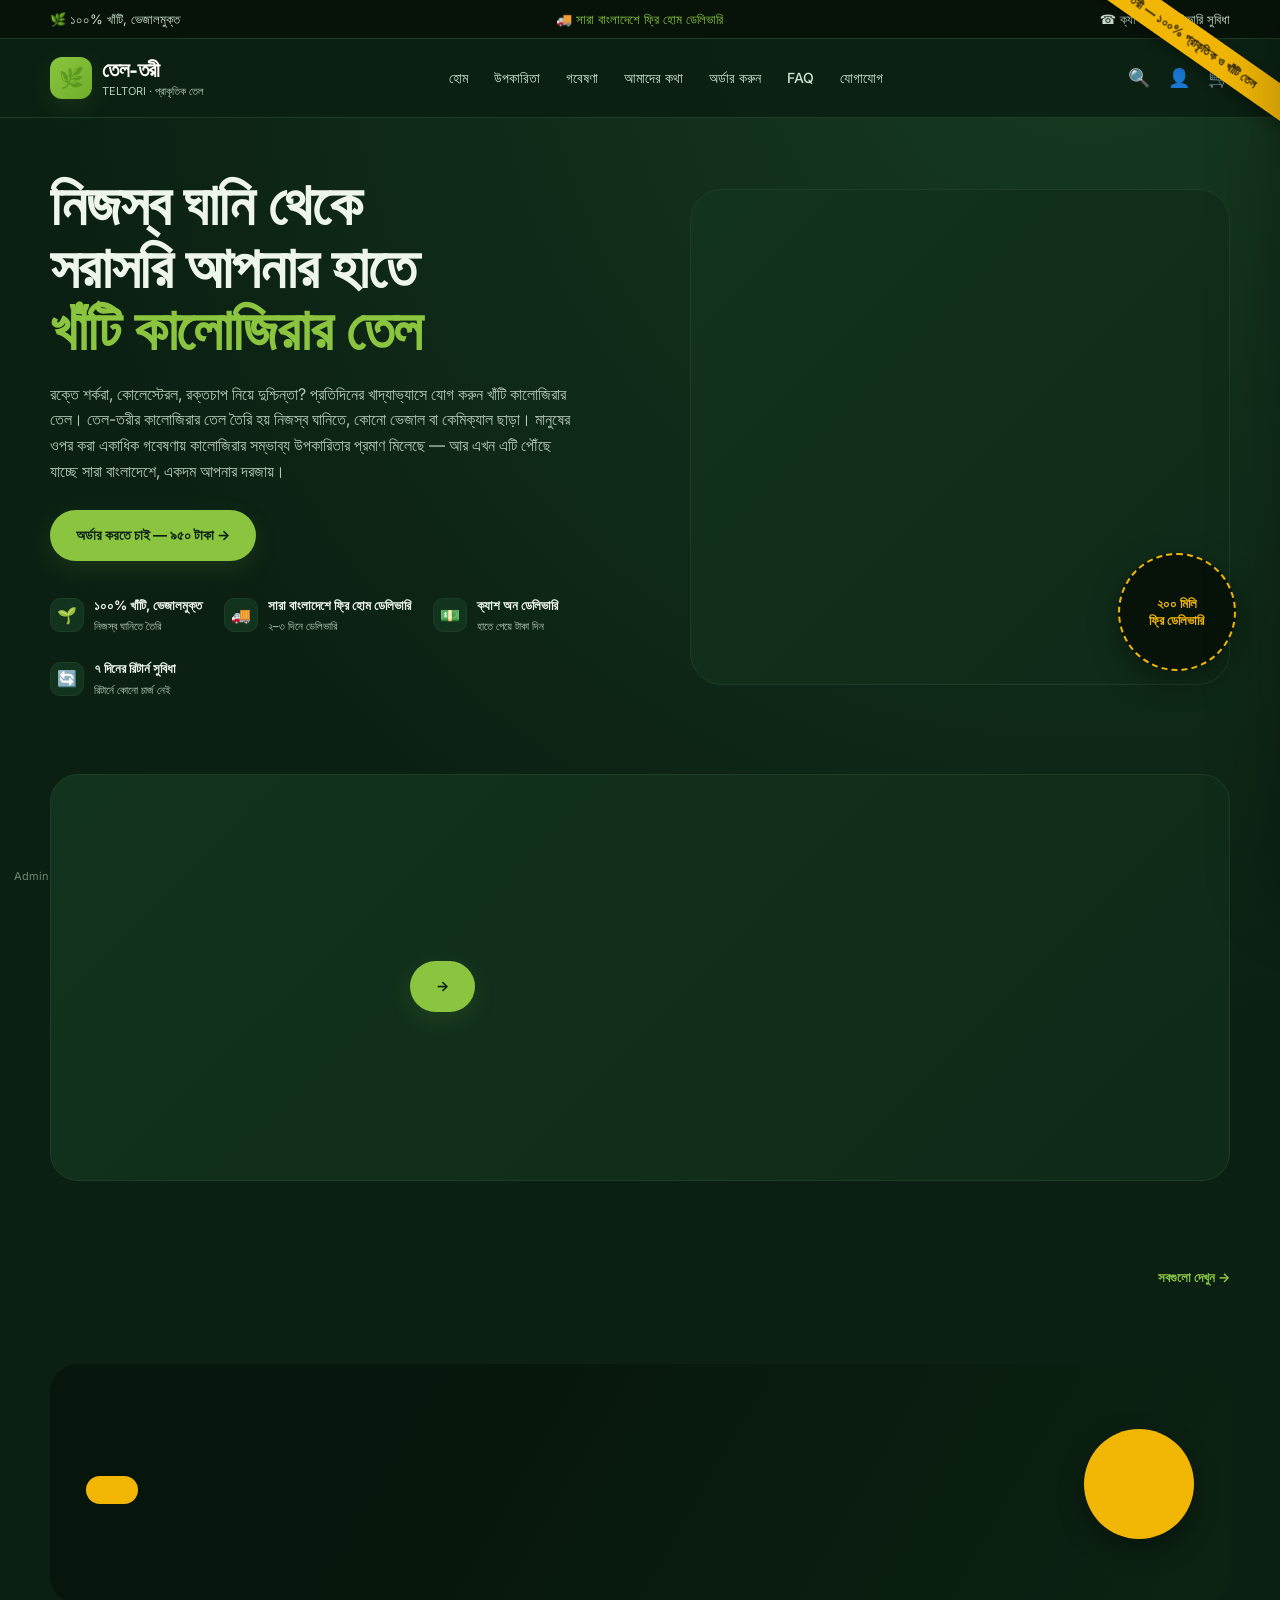
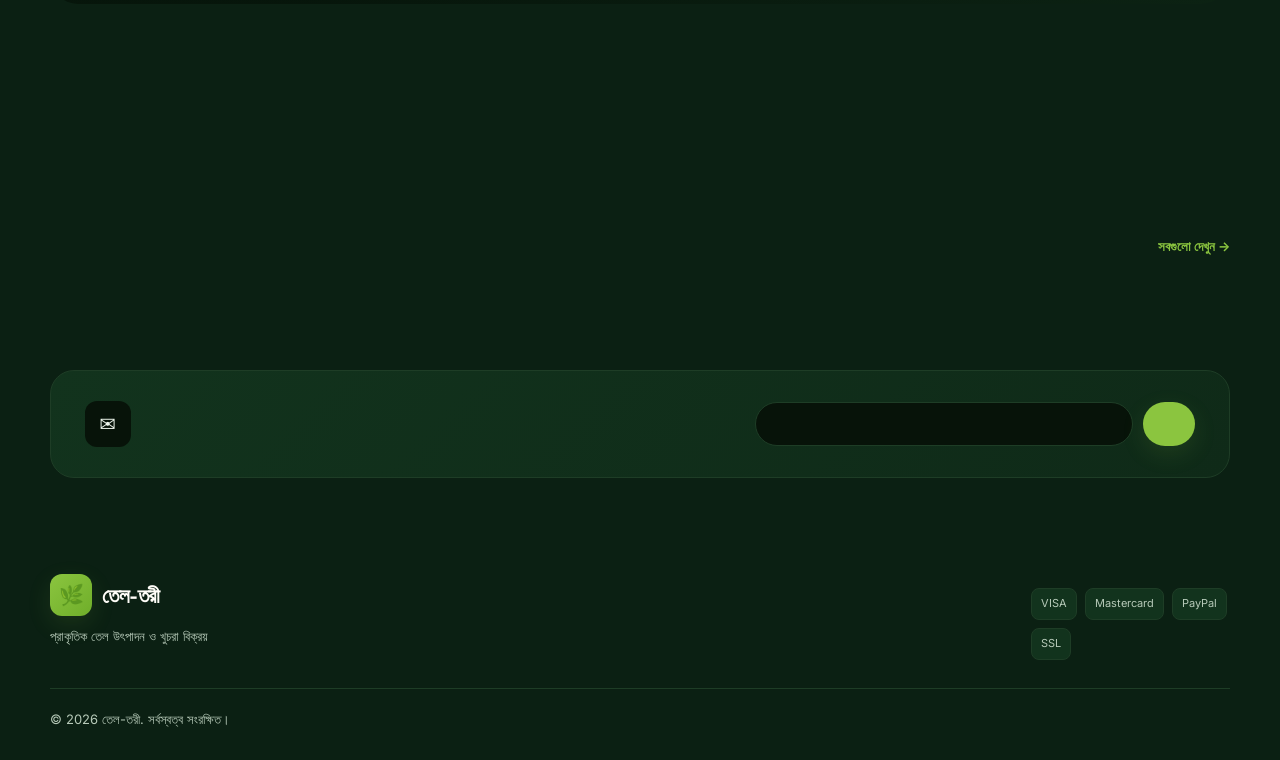
<file: index.html>
<!DOCTYPE html>
<html lang="bn">
<head>
<meta charset="UTF-8">
<meta name="viewport" content="width=device-width, initial-scale=1.0">

<title>Nexura Studio — Premium Organic Food</title>
<meta name="description" content="Nexura Studio-এর premium organic food experience.">

<link rel="preconnect" href="https://fonts.googleapis.com">
<link rel="preconnect" href="https://fonts.gstatic.com" crossorigin>
<link href="https://fonts.googleapis.com/css2?family=Inter:wght@400;500;600;700;800&family=Space+Grotesk:wght@500;600;700;800&display=swap" rel="stylesheet">

<link rel="stylesheet" href="styles.css">

<!-- Google Tag Manager -->
<script>
(function(w,d,s,l,i){
w[l]=w[l]||[];
w[l].push({'gtm.start':new Date().getTime(),event:'gtm.js'});
var f=d.getElementsByTagName(s)[0],
j=d.createElement(s),
dl=l!='dataLayer'?'&l='+l:'';
j.async=true;
j.src='https://www.googletagmanager.com/gtm.js?id='+i+dl;
f.parentNode.insertBefore(j,f);
})(window,document,'script','dataLayer','GTM-P5M5BRLG');
</script>
<!-- End Google Tag Manager -->
</head>

<body>
<!-- Google Tag Manager (noscript) -->
<noscript><iframe src="https://www.googletagmanager.com/ns.html?id=GTM-P5M5BRLG"
height="0" width="0" style="display:none;visibility:hidden"></iframe></noscript>
<!-- End Google Tag Manager (noscript) -->

<noscript>
<div class="noscript">
এই ইন্টারেক্টিভ ওয়েবসাইটটি দেখতে JavaScript প্রয়োজন।
</div>
</noscript>

<!-- Main application -->
<div id="app"></div>

<!-- =====================================================
     PREMIUM CART DRAWER
===================================================== -->
<div class="cart-overlay" id="cartOverlay"></div>

<aside class="cart-drawer" id="cartDrawer" aria-hidden="true">

  <div class="cart-header">
    <div>
      <span class="cart-eyebrow">YOUR BAG</span>
      <h2>আপনার কার্ট</h2>
    </div>

    <button class="cart-close" id="cartClose" aria-label="কার্ট বন্ধ করুন">
      ×
    </button>
  </div>

  <div class="cart-items" id="cartItems">
    <!-- JavaScript inserts cart items -->
  </div>

  <div class="cart-empty" id="cartEmpty">
    <div class="empty-icon">🛒</div>
    <h3>আপনার কার্ট খালি</h3>
    <p>পছন্দের পণ্য কার্টে যোগ করুন।</p>
  </div>

  <div class="cart-footer">

    <div class="cart-summary-row">
      <span>Subtotal</span>
      <strong id="cartSubtotal">৳0</strong>
    </div>

    <div class="cart-summary-row delivery-row">
      <span>Delivery</span>
      <strong id="cartDelivery">৳0</strong>
    </div>

    <div class="cart-total">
      <span>Total</span>
      <strong id="cartTotal">৳0</strong>
    </div>

    <button class="btn primary checkout-btn" id="checkoutBtn">
      Checkout →
    </button>

  </div>

</aside>


<!-- =====================================================
     ORDER MODAL
===================================================== -->
<div class="order-modal" id="orderModal">

  <div class="order-modal-card">

    <button class="modal-close" id="modalClose">×</button>

    <div class="modal-heading">
      <span>SECURE CHECKOUT</span>
      <h2>অর্ডার সম্পন্ন করুন</h2>
      <p>তথ্যগুলো পূরণ করুন। এরপর WhatsApp-এ অর্ডার পাঠানো হবে।</p>
    </div>

    <form id="orderForm" novalidate>

      <div class="form-field">
        <label for="custName">আপনার নাম *</label>

        <input
          type="text"
          id="custName"
          placeholder="পুরো নাম লিখুন"
          autocomplete="name"
        >

        <small class="field-error"></small>
      </div>

      <div class="form-field">
        <label for="custPhone">মোবাইল নম্বর *</label>

        <input
          type="tel"
          id="custPhone"
          placeholder="01XXXXXXXXX"
          inputmode="numeric"
          autocomplete="tel"
        >

        <small class="field-error"></small>
      </div>

      <div class="form-field">
        <label for="custAddress">সম্পূর্ণ ঠিকানা *</label>

        <textarea
          id="custAddress"
          rows="3"
          placeholder="জেলা, থানা ও বিস্তারিত ঠিকানা"
          autocomplete="street-address"
        ></textarea>

        <small class="field-error"></small>
      </div>

      <div class="form-field">
        <label for="paymentMethod">পেমেন্ট মেথড *</label>

        <select id="paymentMethod">
          <option value="ক্যাশ অন ডেলিভারি">
            ক্যাশ অন ডেলিভারি
          </option>

          <option value="বিকাশ">
            বিকাশ
          </option>

          <option value="নগদ">
            নগদ
          </option>
        </select>

        <small class="field-error"></small>
      </div>

      <div class="checkout-preview">

        <div>
          <span>Items</span>
          <strong id="checkoutItems">0</strong>
        </div>

        <div>
          <span>Delivery</span>
          <strong id="checkoutDelivery">৳0</strong>
        </div>

        <div class="preview-total">
          <span>Total</span>
          <strong id="checkoutTotal">৳0</strong>
        </div>

      </div>

      <button type="submit" class="btn primary submit-order">
        WhatsApp-এ অর্ডার পাঠান →
      </button>

    </form>

  </div>

</div>


<!-- =====================================================
     PREMIUM TOAST
===================================================== -->
<div class="premium-toast" id="premiumToast">

  <div class="toast-check">
    ✓
  </div>

  <div>
    <strong>অর্ডার প্রস্তুত!</strong>
    <span>WhatsApp-এ পাঠানো হচ্ছে...</span>
  </div>

</div>


<!-- =====================================================
     MOBILE STICKY CTA
===================================================== -->
<div class="mobile-order-bar">

  <div>
    <small>আপনার কার্ট</small>
    <strong id="mobileCartTotal">৳0</strong>
  </div>

  <button class="btn primary" id="mobileOrderBtn">
    Order Now →
  </button>

</div>


<script src="app.js"></script>

</body>
</html>
</file>
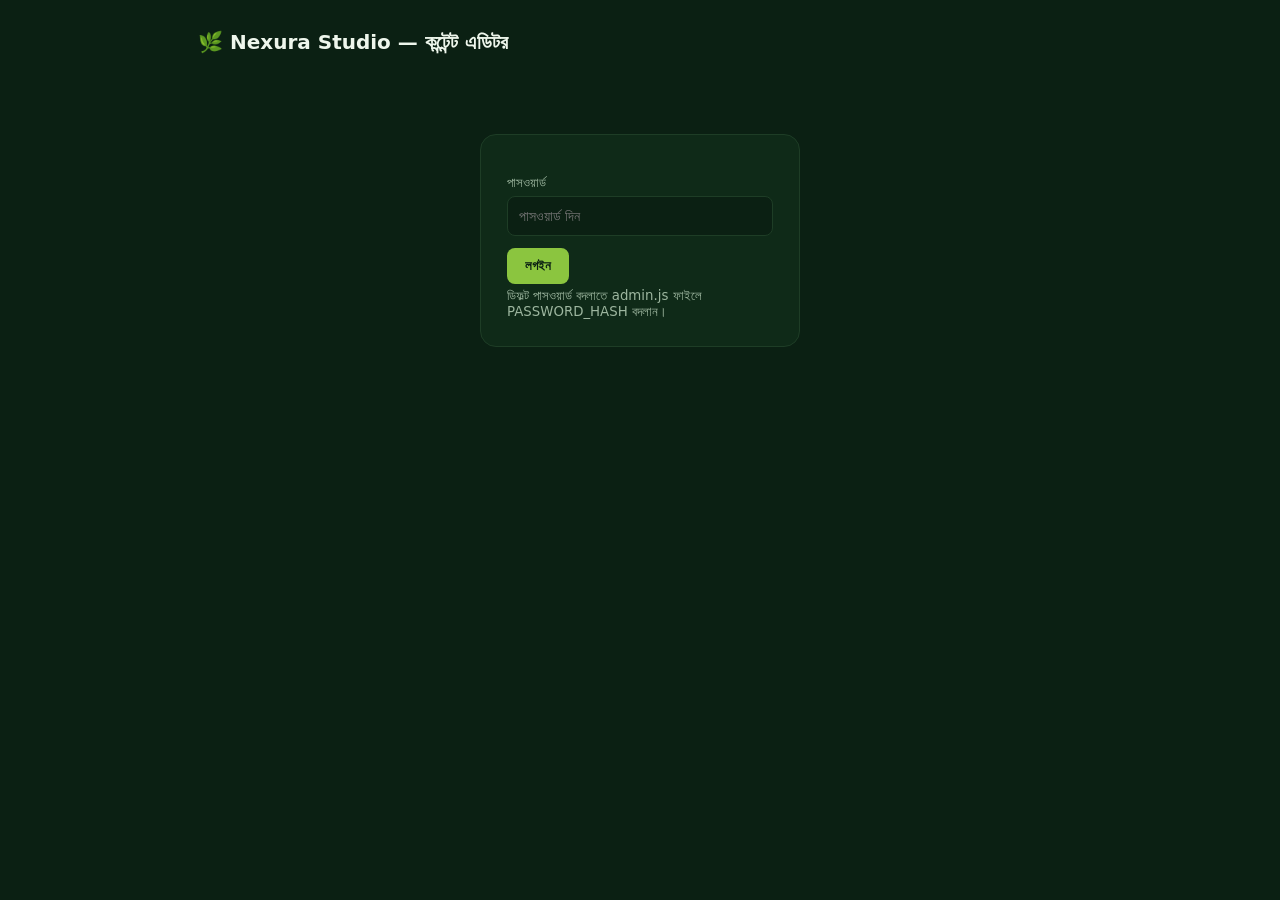
<file: admin.html>
<!DOCTYPE html>
<html lang="bn">
<head>
<meta charset="UTF-8">
<meta name="viewport" content="width=device-width, initial-scale=1.0">
<title>Nexura Studio — Admin</title>

<!-- Google Tag Manager -->
<script>(function(w,d,s,l,i){w[l]=w[l]||[];w[l].push({'gtm.start':
new Date().getTime(),event:'gtm.js'});var f=d.getElementsByTagName(s)[0],
j=d.createElement(s),dl=l!='dataLayer'?'&l='+l:'';j.async=true;j.src=
'https://www.googletagmanager.com/gtm.js?id='+i+dl;f.parentNode.insertBefore(j,f);
})(window,document,'script','dataLayer','GTM-P5M5BRLG');</script>
<!-- End Google Tag Manager -->

<style>
:root{--bg:#0b2013;--panel:#0f2a18;--panel2:#12331d;--line:#1e3d26;--text:#eef6ec;--muted:#9db69f;--lime:#8bc53f}
*{box-sizing:border-box}
body{margin:0;background:var(--bg);color:var(--text);font-family:Inter,system-ui,sans-serif}
.wrap{max-width:920px;margin:0 auto;padding:30px 18px 80px}
h1{font-size:20px;margin:0 0 20px}
.hidden{display:none !important}
#login{max-width:320px;margin:80px auto;background:var(--panel);border:1px solid var(--line);padding:26px;border-radius:16px}
#login input{width:100%;padding:11px;border-radius:8px;border:1px solid var(--line);background:var(--bg);color:var(--text);margin-bottom:12px}
#login button, .btn{background:var(--lime);color:#0b2013;border:0;padding:10px 18px;border-radius:8px;font-weight:700;cursor:pointer}
.btn.secondary{background:var(--panel2);color:var(--text);border:1px solid var(--line)}
.btn.danger{background:#c0503f;color:#fff}
nav{display:flex;flex-wrap:wrap;gap:8px;margin-bottom:22px}
nav button{background:var(--panel2);border:1px solid var(--line);color:var(--muted);padding:9px 14px;border-radius:999px;font-size:13px;cursor:pointer}
nav button.active{background:var(--lime);color:#0b2013;border-color:var(--lime)}
.tab{background:var(--panel);border:1px solid var(--line);border-radius:16px;padding:22px;margin-bottom:16px}
.tab h3{margin-top:0;font-size:15px;color:var(--lime)}
label{display:block;font-size:12.5px;color:var(--muted);margin:14px 0 5px}
input[type=text],input[type=email],input[type=url],textarea{
  width:100%;padding:10px;border-radius:8px;border:1px solid var(--line);background:var(--bg);color:var(--text);font-family:inherit;font-size:13.5px
}
textarea{resize:vertical;min-height:70px}
.row{display:grid;grid-template-columns:1fr 1fr;gap:14px}
.row3{display:grid;grid-template-columns:1fr 1fr 1fr;gap:14px}
.repeat-item{border:1px dashed var(--line);border-radius:10px;padding:14px;margin-bottom:12px;position:relative}
.repeat-item .rm{position:absolute;top:8px;right:8px;background:#c0503f;color:#fff;border:0;width:22px;height:22px;border-radius:6px;cursor:pointer;font-size:12px}
.actions-bar{position:sticky;bottom:0;background:var(--bg);padding:14px 0;border-top:1px solid var(--line);display:flex;gap:10px;flex-wrap:wrap;margin-top:10px}
small.hint{color:var(--muted);display:block;margin-top:4px}
#publishStatus{margin-top:10px;font-size:13px;color:var(--lime)}
</style>
</head>
<body>
<!-- Google Tag Manager (noscript) -->
<noscript><iframe src="https://www.googletagmanager.com/ns.html?id=GTM-P5M5BRLG"
height="0" width="0" style="display:none;visibility:hidden"></iframe></noscript>
<!-- End Google Tag Manager (noscript) -->

<div class="wrap">
  <h1>🌿 Nexura Studio — কন্টেন্ট এডিটর</h1>

  <div id="login">
    <label>পাসওয়ার্ড</label>
    <input type="text" id="password" placeholder="পাসওয়ার্ড দিন">
    <button id="loginBtn" class="btn">লগইন</button>
    <small class="hint">ডিফল্ট পাসওয়ার্ড বদলাতে admin.js ফাইলে PASSWORD_HASH বদলান।</small>
  </div>

  <div id="panel" class="hidden">
    <nav>
      <button data-tab="brandTab" class="active">ব্র্যান্ড ও টপবার</button>
      <button data-tab="heroTab">হিরো সেকশন</button>
      <button data-tab="farmTab">ফার্ম ব্যানার</button>
      <button data-tab="catTab">ক্যাটাগরি</button>
      <button data-tab="offerTab">অফার</button>
      <button data-tab="whyTab">Why Choose Us</button>
      <button data-tab="picksTab">টপ পিকস</button>
      <button data-tab="newsletterTab">নিউজলেটার</button>
      <button data-tab="footerTab">ফুটার</button>
      <button data-tab="contactTab">যোগাযোগ</button>
      <button data-tab="trackingTab">ট্র্যাকিং</button>
      <button data-tab="githubTab">GitHub পাবলিশ</button>
    </nav>

    <div id="brandTab" class="tab">
      <h3>ব্র্যান্ড</h3>
      <label>ব্র্যান্ডের নাম</label><input type="text" id="brand">
      <label>ট্যাগলাইন (লোগোর নিচে)</label><input type="text" id="brandTag">
      <label>ডেমো রিবন টেক্সট (কোণায় দেখা যাবে)</label><input type="text" id="demoRibbon">
      <label>টপবার — একটি লাইনে একটি বার্তা</label><textarea id="topbar"></textarea>
      <label>নেভিগেশন মেনু — একটি লাইনে একটি আইটেম</label><textarea id="nav"></textarea>
    </div>

    <div id="heroTab" class="tab hidden">
      <h3>হিরো সেকশন</h3>
      <div class="row3">
        <div><label>হেডলাইন লাইন ১</label><input type="text" id="hTitle1"></div>
        <div><label>হেডলাইন লাইন ২</label><input type="text" id="hTitle2"></div>
        <div><label>হেডলাইন লাইন ৩ (রঙিন)</label><input type="text" id="hTitle3"></div>
      </div>
      <label>সাব-টেক্সট</label><textarea id="hText"></textarea>
      <div class="row">
        <div><label>প্রাইমারি বাটনের লেখা</label><input type="text" id="hCta"></div>
        <div><label>হিরো ছবির লিংক</label><input type="text" id="hImage"></div>
      </div>
      <div class="row">
        <div><label>গোল ব্যাজ — লাইন ১</label><input type="text" id="hBadge1"></div>
        <div><label>গোল ব্যাজ — লাইন ২</label><input type="text" id="hBadge2"></div>
      </div>
      <label>ট্রাস্ট ব্যাজ (আইকন, টাইটেল, সাব-টেক্সট)</label>
      <div id="trustBadges"></div>
      <button class="btn secondary" id="addTrust">+ ব্যাজ যোগ করুন</button>
    </div>

    <div id="farmTab" class="tab hidden">
      <h3>ফার্ম ব্যানার (ছবি + স্ট্যাট সেকশন)</h3>
      <label>ছোট আইব্রো টেক্সট</label><input type="text" id="fbEyebrow">
      <div class="row">
        <div><label>হেডিং (স্বাভাবিক অংশ)</label><input type="text" id="fbTitleN"></div>
        <div><label>হেডিং (রঙিন অংশ)</label><input type="text" id="fbTitleA"></div>
      </div>
      <label>বর্ণনা</label><textarea id="fbText"></textarea>
      <div class="row">
        <div><label>বাটনের লেখা</label><input type="text" id="fbCta"></div>
        <div><label>ছবির লিংক</label><input type="text" id="fbImage"></div>
      </div>
      <label>স্ট্যাটস (সংখ্যা + লেবেল)</label>
      <div id="fbStats"></div>
      <button class="btn secondary" id="addStat">+ স্ট্যাট যোগ করুন</button>
    </div>

    <div id="catTab" class="tab hidden">
      <h3>ক্যাটাগরি গ্রিড</h3>
      <label>সেকশন হেডিং</label><input type="text" id="catHeading">
      <label>ক্যাটাগরি কার্ড (নাম, আইটেম সংখ্যা, ছবি)</label>
      <div id="categories"></div>
      <button class="btn secondary" id="addCat">+ ক্যাটাগরি যোগ করুন</button>
    </div>

    <div id="offerTab" class="tab hidden">
      <h3>অফার ব্যানার</h3>
      <div class="row">
        <div><label>আইব্রো টেক্সট</label><input type="text" id="ofEyebrow"></div>
        <div><label>বড় হেডিং</label><input type="text" id="ofTitle"></div>
      </div>
      <div class="row">
        <div><label>সাব-টাইটেল</label><input type="text" id="ofSubtitle"></div>
        <div><label>বাটনের লেখা</label><input type="text" id="ofCta"></div>
      </div>
      <div class="row">
        <div><label>গোল ব্যাজ লাইন ১</label><input type="text" id="ofBadge1"></div>
        <div><label>গোল ব্যাজ লাইন ২</label><input type="text" id="ofBadge2"></div>
      </div>
      <label>ব্যাকগ্রাউন্ড ছবির লিংক</label><input type="text" id="ofImage">
    </div>

    <div id="whyTab" class="tab hidden">
      <h3>Why Choose Us</h3>
      <label>সেকশন হেডিং</label><input type="text" id="whyHeading">
      <label>আইটেম (আইকন, টাইটেল, সাব-টেক্সট)</label>
      <div id="whyItems"></div>
      <button class="btn secondary" id="addWhy">+ আইটেম যোগ করুন</button>
    </div>

    <div id="picksTab" class="tab hidden">
      <h3>টপ পিকস / প্রোডাক্ট</h3>
      <label>সেকশন হেডিং</label><input type="text" id="picksHeading">
      <label>ছোট নোট (ঐচ্ছিক)</label><input type="text" id="picksNote">
      <label>"কার্টে যোগ করুন" বাটনের লেখা</label><input type="text" id="addToCartText">
      <label>প্রোডাক্ট (নাম, দাম, একক, ছবি)</label>
      <div id="picks"></div>
      <button class="btn secondary" id="addPick">+ প্রোডাক্ট যোগ করুন</button>
    </div>

    <div id="newsletterTab" class="tab hidden">
      <h3>নিউজলেটার</h3>
      <label>টাইটেল</label><input type="text" id="nlTitle">
      <label>টেক্সট</label><input type="text" id="nlText">
      <div class="row">
        <div><label>ইনপুট প্লেসহোল্ডার</label><input type="text" id="nlPlaceholder"></div>
        <div><label>বাটনের লেখা</label><input type="text" id="nlButton"></div>
      </div>
    </div>

    <div id="footerTab" class="tab hidden">
      <h3>ফুটার</h3>
      <label>ব্র্যান্ড বর্ণনা</label><textarea id="ftAbout"></textarea>
      <div class="row">
        <div><label>কুইক লিংক হেডিং</label><input type="text" id="ftQuickHeading"><label>আইটেম (এক লাইনে একটি)</label><textarea id="ftQuickLinks"></textarea></div>
        <div><label>কাস্টমার সার্ভিস হেডিং</label><input type="text" id="ftServiceHeading"><label>আইটেম (এক লাইনে একটি)</label><textarea id="ftCustomerService"></textarea></div>
      </div>
      <div class="row">
        <div><label>তথ্য হেডিং</label><input type="text" id="ftInfoHeading"><label>আইটেম (এক লাইনে একটি)</label><textarea id="ftInformation"></textarea></div>
        <div><label>পেমেন্ট হেডিং</label><input type="text" id="ftPaymentHeading"></div>
      </div>
      <label>নিচের নোট (ডেমো ব্যাখ্যা)</label><textarea id="ftBottomNote"></textarea>
    </div>

    <div id="contactTab" class="tab hidden">
      <h3>যোগাযোগের তথ্য</h3>
      <div class="row">
        <div><label>WhatsApp নম্বর (দেশের কোডসহ, শুধু সংখ্যা)</label><input type="text" id="whatsapp"></div>
        <div><label>ফোন নম্বর</label><input type="text" id="phone"></div>
      </div>
      <div class="row">
        <div><label>Messenger লিংক</label><input type="text" id="messenger"></div>
        <div><label>Google Meet লিংক</label><input type="text" id="meeting"></div>
      </div>
      <label>ইমেইল</label><input type="email" id="email">
    </div>

    <div id="trackingTab" class="tab hidden">
      <h3>ট্র্যাকিং সেটআপ</h3>
      <small class="hint">index.html এবং admin.html-এ GTM কোড (GTM-P5M5BRLG) সরাসরি বসানো আছে — এটি এখানে খালি রাখলেও কাজ করবে। এখানে আইডি দিলে অতিরিক্তভাবে content.json থেকেও লোড হবে।</small>
      <div class="row">
        <div><label>GTM ID</label><input type="text" id="gtmId" placeholder="GTM-XXXXXXX"></div>
        <div><label>GA4 Measurement ID</label><input type="text" id="ga4Id" placeholder="G-XXXXXXX"></div>
      </div>
      <div class="row">
        <div><label>Meta Pixel ID</label><input type="text" id="metaId"></div>
        <div><label>Microsoft Clarity Project ID</label><input type="text" id="clarityId"></div>
      </div>
    </div>

    <div id="githubTab" class="tab hidden">
      <h3>GitHub-এ সরাসরি পাবলিশ করুন (ঐচ্ছিক)</h3>
      <small class="hint">প্রতিবার ব্যবহারের জন্য একটি fine-grained GitHub টোকেন লাগবে। টোকেন কোথাও সংরক্ষণ করা হয় না।</small>
      <div class="row">
        <div><label>Owner (ইউজারনেম)</label><input type="text" id="ghOwner" value="iqbalra2"></div>
        <div><label>Repository</label><input type="text" id="ghRepo" value="nexura-studio"></div>
      </div>
      <div class="row">
        <div><label>Branch</label><input type="text" id="ghBranch" value="main"></div>
        <div><label>ফাইল পাথ</label><input type="text" id="ghPath" value="content.json"></div>
      </div>
      <label>GitHub Token</label><input type="text" id="ghToken" placeholder="ghp_xxx বা fine-grained token">
      <button class="btn" id="publishNow" style="margin-top:14px">এখনই পাবলিশ করুন</button>
      <div id="publishStatus"></div>
    </div>

    <div class="actions-bar">
      <button class="btn" id="download">content.json ডাউনলোড করুন</button>
      <button class="btn secondary" id="saveLocal">শুধু এই ব্রাউজারে সেভ করুন</button>
      <a class="btn secondary" href="index.html" target="_blank" style="text-decoration:none;display:inline-flex;align-items:center">ওয়েবসাইট দেখুন ↗</a>
    </div>
  </div>
</div>

<script src="admin.js"></script>
</body>
</html>
</file>
<file: styles.css>
/* =========================================================
   NEXURA STUDIO — PREMIUM DESIGN SYSTEM
   Pure CSS / No Framework
========================================================= */

:root{

  --bg:#0b2013;
  --bg-deep:#071309;

  --panel:#0f2a18;
  --panel-2:#12331d;

  --cream:#f7f3e8;
  --cream-2:#fffdf8;

  --text:#eef6ec;
  --muted:#b6c9b8;

  --line:#1e3d26;

  --lime:#8bc53f;
  --lime-2:#6fae2a;

  --gold:#f2b705;

  --danger:#ff6b6b;

  --dark-text:#1c2b1d;

  --max:1180px;

  --radius:18px;

  /* Global premium easing */
  --ease:cubic-bezier(0.25,1,0.5,1);

  --shadow:
    0 20px 60px rgba(0,0,0,.28);

  --green-glow:
    0 20px 55px rgba(139,197,63,.18);
}


/* =========================================================
   RESET
========================================================= */

*{
  box-sizing:border-box;
}

html{
  scroll-behavior:smooth;
}

body{

  margin:0;

  background:
    radial-gradient(
      circle at 85% 0%,
      #163a20 0%,
      transparent 40%
    ),
    var(--bg);

  color:var(--text);

  font-family:
    'Inter',
    system-ui,
    sans-serif;

  line-height:1.6;

  overflow-x:hidden;
}

body.cart-open,
body.modal-open{
  overflow:hidden;
}

a{
  text-decoration:none;
  color:inherit;
}

ul{
  list-style:none;
  margin:0;
  padding:0;
}

button,
input,
textarea,
select{
  font-family:inherit;
}

button{
  -webkit-tap-highlight-color:transparent;
}

img{
  max-width:100%;
  display:block;
}


/* =========================================================
   GLOBAL PREMIUM TRANSITIONS
========================================================= */

a,
button,
input,
textarea,
select,
.pick-card,
.cat-card,
.why-card,
.nav,
.btn,
.icon{
  transition:
    transform .45s var(--ease),
    opacity .45s var(--ease),
    background-color .45s var(--ease),
    border-color .45s var(--ease),
    box-shadow .45s var(--ease),
    color .45s var(--ease),
    filter .45s var(--ease);
}


/* =========================================================
   CONTAINER
========================================================= */

.container{
  width:min(
    calc(100% - 32px),
    var(--max)
  );

  margin:auto;
}


/* =========================================================
   DEMO RIBBON
========================================================= */

.demo-ribbon{

  position:fixed;

  top:14px;
  right:-46px;

  z-index:200;

  background:var(--gold);

  color:#2b2205;

  font-weight:800;

  font-size:12px;

  padding:6px 52px;

  transform:rotate(35deg);

  box-shadow:
    0 6px 18px rgba(0,0,0,.35);

  letter-spacing:.02em;

  pointer-events:none;
}


/* =========================================================
   TOP BAR
========================================================= */

.topbar{

  background:var(--bg-deep);

  border-bottom:
    1px solid var(--line);

  font-size:13px;

  color:#cfe3d1;
}

.topbar .container{

  display:flex;

  justify-content:space-between;

  align-items:center;

  height:38px;

  gap:12px;

  overflow:hidden;
}

.topbar span{
  white-space:nowrap;
}

.topbar span:nth-child(2){
  color:var(--lime);
}


/* =========================================================
   PREMIUM HEADER
========================================================= */

.nav{

  position:sticky;

  top:0;

  z-index:100;

  background:
    rgba(11,32,19,.92);

  border-bottom:
    1px solid var(--line);

  backdrop-filter:blur(0);

  -webkit-backdrop-filter:blur(0);
}

.nav.scrolled{

  background:
    rgba(7,19,9,.72);

  backdrop-filter:
    blur(14px)
    saturate(130%);

  -webkit-backdrop-filter:
    blur(14px)
    saturate(130%);

  box-shadow:
    0 12px 35px rgba(0,0,0,.22);
}

.navin{

  height:78px;

  display:flex;

  align-items:center;

  justify-content:space-between;

  gap:20px;
}


/* =========================================================
   LOGO
========================================================= */

.logo-block{

  display:flex;

  align-items:center;

  gap:10px;
}

.logo-mark{

  width:42px;
  height:42px;

  border-radius:12px;

  background:
    linear-gradient(
      135deg,
      var(--lime),
      var(--lime-2)
    );

  display:grid;

  place-items:center;

  font-size:20px;

  flex:none;

  box-shadow:
    0 8px 25px rgba(139,197,63,.12);
}

.logo-text b{

  display:block;

  font:
    800 21px
    'Space Grotesk';

  letter-spacing:-.02em;

  color:var(--cream-2);
}

.logo-text small{

  display:block;

  font-size:11px;

  color:var(--muted);
}


/* =========================================================
   DESKTOP NAV
========================================================= */

.links{

  display:flex;

  gap:26px;

  font-size:14px;

  color:#cfe3d1;

  font-weight:500;
}

.links a:hover{
  color:var(--lime);
  transform:translateY(-1px);
}


/* =========================================================
   NAV ICONS
========================================================= */

.navicons{

  display:flex;

  align-items:center;

  gap:18px;
}

.navicons .icon{

  position:relative;

  font-size:18px;

  color:#dcebde;

  cursor:pointer;

  user-select:none;
}

.navicons .icon:hover{

  color:var(--lime);

  transform:translateY(-2px);
}

.navicons .cart-count{

  position:absolute;

  top:-8px;
  right:-10px;

  background:var(--lime);

  color:#0b2013;

  font-size:10px;

  font-weight:800;

  border-radius:999px;

  min-width:17px;
  height:17px;

  padding:0 4px;

  display:grid;

  place-items:center;
}


/* =========================================================
   HAMBURGER
========================================================= */

.menu-toggle{

  display:none;

  width:42px;
  height:42px;

  border:0;

  background:var(--panel-2);

  border-radius:12px;

  cursor:pointer;

  position:relative;
}

.menu-toggle span{

  position:absolute;

  left:10px;

  width:22px;
  height:2px;

  background:var(--cream);

  border-radius:20px;

  transition:
    transform .45s var(--ease),
    opacity .25s var(--ease);
}

.menu-toggle span:nth-child(1){
  top:13px;
}

.menu-toggle span:nth-child(2){
  top:20px;
}

.menu-toggle span:nth-child(3){
  top:27px;
}

.menu-toggle.active span:nth-child(1){
  transform:
    translateY(7px)
    rotate(45deg);
}

.menu-toggle.active span:nth-child(2){
  opacity:0;
}

.menu-toggle.active span:nth-child(3){
  transform:
    translateY(-7px)
    rotate(-45deg);
}


/* =========================================================
   MOBILE MENU
========================================================= */

.mobile-menu{

  display:none;

  position:absolute;

  left:16px;
  right:16px;
  top:calc(100% + 8px);

  background:
    rgba(10,31,18,.97);

  border:
    1px solid var(--line);

  border-radius:18px;

  padding:10px;

  box-shadow:
    0 25px 60px rgba(0,0,0,.35);

  transform:
    translateY(-12px);

  opacity:0;

  pointer-events:none;
}

.mobile-menu.open{

  display:block;

  opacity:1;

  transform:
    translateY(0);

  pointer-events:auto;
}

.mobile-menu a{

  display:block;

  padding:13px 15px;

  border-radius:12px;

  color:var(--cream);
}

.mobile-menu a:hover{
  background:var(--panel-2);
  color:var(--lime);
}


/* =========================================================
   BUTTON SYSTEM
========================================================= */

.btn{

  display:inline-flex;

  align-items:center;

  justify-content:center;

  gap:8px;

  padding:14px 26px;

  border-radius:999px;

  border:0;

  font-weight:700;

  font-size:14px;

  cursor:pointer;

  position:relative;

  overflow:hidden;

  isolation:isolate;
}

.btn::after{

  content:"";

  position:absolute;

  top:0;
  left:-120%;

  width:70%;
  height:100%;

  background:
    linear-gradient(
      90deg,
      transparent,
      rgba(255,255,255,.28),
      transparent
    );

  transform:skewX(-18deg);

  transition:
    left .65s var(--ease);

  z-index:-1;
}

.btn:hover::after{
  left:140%;
}

.btn:active{
  transform:scale(.96);
}

.btn.primary{

  background:var(--lime);

  color:#0b2013;

  box-shadow:
    0 8px 25px rgba(139,197,63,.12);
}

.btn.primary:hover{

  background:var(--lime-2);

  transform:
    translateY(-2px);

  box-shadow:
    0 14px 35px rgba(139,197,63,.2);
}

.btn.gold{

  background:var(--gold);

  color:#2b2205;
}


/* =========================================================
   HERO
========================================================= */

.hero{
  padding:56px 0 40px;
}

.hero .container{

  display:grid;

  grid-template-columns:
    1.05fr .95fr;

  gap:44px;

  align-items:center;
}

.hero h1{

  font:
    800 clamp(38px,5.4vw,58px)/1.08
    'Space Grotesk';

  letter-spacing:-.02em;

  margin:0;
}

.hero h1 .accent{
  color:var(--lime);
}

.hero p.desc{

  color:var(--muted);

  font-size:16px;

  max-width:520px;

  margin:20px 0 26px;
}

.hero-badges{

  display:flex;

  flex-wrap:wrap;

  gap:22px;

  margin-top:34px;
}

.hero-badges .badge-item{

  display:flex;

  align-items:center;

  gap:10px;

  font-size:13px;
}

.hero-badges .badge-item .ic{

  width:34px;
  height:34px;

  border-radius:10px;

  background:var(--panel-2);

  display:grid;

  place-items:center;

  font-size:16px;

  border:
    1px solid var(--line);
}

.hero-badges .badge-item b{
  display:block;
}

.hero-badges .badge-item small{

  color:var(--muted);

  font-size:11px;
}


/* =========================================================
   HERO MEDIA
========================================================= */

.hero-media-wrap{
  position:relative;
}

.hero-media{

  aspect-ratio:1/0.92;

  border-radius:32px;

  overflow:hidden;

  background:
    linear-gradient(
      135deg,
      var(--panel-2),
      var(--panel)
    );

  border:
    1px solid var(--line);

  position:relative;
}

.hero-media img{

  width:100%;
  height:100%;

  object-fit:cover;

  clip-path:url(#heartClip);

  -webkit-clip-path:url(#heartClip);

  transition:
    transform 1.2s var(--ease);
}

.hero-media:hover img{
  transform:scale(1.035);
}

.hero-circle-badge{

  position:absolute;

  bottom:14px;
  right:-6px;

  width:118px;
  height:118px;

  border-radius:50%;

  background:var(--bg-deep);

  border:
    2px dashed var(--gold);

  color:var(--gold);

  display:flex;

  flex-direction:column;

  align-items:center;

  justify-content:center;

  text-align:center;

  font:
    800 13px
    'Space Grotesk';

  line-height:1.35;

  box-shadow:
    0 10px 30px rgba(0,0,0,.4);
}


/* =========================================================
   GENERAL SECTIONS
========================================================= */

section{
  padding:52px 0;
}

.section-head{

  display:flex;

  justify-content:space-between;

  align-items:center;

  margin-bottom:24px;
}

.section-head h2{

  font:
    700 clamp(22px,3vw,30px)/1.2
    'Space Grotesk';

  margin:0;
}

.section-head .viewall{

  font-size:13px;

  color:var(--lime);

  font-weight:700;
}


/* =========================================================
   FARM
========================================================= */

.farm{
  padding:34px 0;
}

.farm-box{

  background:
    linear-gradient(
      135deg,
      var(--panel-2),
      var(--panel)
    );

  border:
    1px solid var(--line);

  border-radius:28px;

  padding:32px;

  display:grid;

  grid-template-columns:
    .85fr 1.3fr .85fr;

  gap:26px;

  align-items:center;
}

.farm-photo{

  border-radius:20px;

  overflow:hidden;

  aspect-ratio:3/3.4;
}

.farm-photo img{

  width:100%;
  height:100%;

  object-fit:cover;

  transition:
    transform 1s var(--ease);
}

.farm-photo:hover img{
  transform:scale(1.04);
}

.farm-eyebrow{

  color:var(--lime);

  font-size:12px;

  font-weight:700;

  letter-spacing:.04em;
}

.farm-mid h2{

  font:
    700 clamp(22px,3vw,32px)/1.25
    'Space Grotesk';

  margin:10px 0 14px;
}

.farm-mid h2 .accent{
  color:var(--lime);
}

.farm-mid p{

  color:var(--muted);

  font-size:14px;

  max-width:480px;

  margin:0 0 18px;
}

.farm-stats{

  display:flex;

  flex-direction:column;

  gap:16px;
}

.farm-stats .stat b{

  display:block;

  font:
    800 26px
    'Space Grotesk';

  color:var(--cream-2);
}

.farm-stats .stat small{

  color:var(--muted);

  font-size:12px;
}


/* =========================================================
   CATEGORY CARDS
========================================================= */

.cat-grid{

  display:grid;

  grid-template-columns:
    repeat(5,1fr);

  gap:16px;
}

.cat-card{

  background:var(--cream);

  border-radius:20px;

  padding:18px;

  text-align:center;

  color:var(--dark-text);

  transform:
    translateY(0);
}

.cat-card:hover{

  transform:
    translateY(-7px);

  box-shadow:
    0 20px 45px rgba(0,0,0,.18);
}

.cat-card .cat-img{

  aspect-ratio:1/1;

  border-radius:14px;

  overflow:hidden;

  margin-bottom:12px;
}

.cat-card .cat-img img{

  width:100%;
  height:100%;

  object-fit:cover;

  transition:
    transform .9s var(--ease);
}

.cat-card:hover .cat-img img{
  transform:scale(1.08);
}

.cat-card b{

  display:block;

  font-size:14.5px;

  font-weight:700;
}

.cat-card small{

  color:#6a7d6b;

  font-size:12px;
}


/* =========================================================
   OFFER
========================================================= */

.offer{
  padding:0 0 52px;
}

.offer-box{

  position:relative;

  border-radius:28px;

  overflow:hidden;

  min-height:240px;

  display:flex;

  align-items:center;

  background:
    linear-gradient(
      120deg,
      rgba(6,20,10,.92) 30%,
      rgba(6,20,10,.35)
    ),
    var(--panel);
}

.offer-box img{

  position:absolute;

  inset:0;

  width:100%;
  height:100%;

  object-fit:cover;

  z-index:-1;

  transition:
    transform 1.2s var(--ease);
}

.offer-box:hover img{
  transform:scale(1.04);
}

.offer-content{

  padding:36px;

  max-width:420px;
}

.offer-content .eyebrow{

  color:var(--gold);

  font-size:12px;

  font-weight:700;

  letter-spacing:.04em;
}

.offer-content h2{

  font:
    800 clamp(28px,4vw,40px)/1.15
    'Space Grotesk';

  margin:10px 0;
}

.offer-content p{

  color:var(--cream);

  opacity:.9;

  margin:0 0 20px;
}

.offer-badge{

  position:absolute;

  right:36px;
  top:50%;

  transform:translateY(-50%);

  width:110px;
  height:110px;

  border-radius:50%;

  background:var(--gold);

  color:#2b2205;

  display:flex;

  flex-direction:column;

  align-items:center;

  justify-content:center;

  text-align:center;

  font:
    800 13px
    'Space Grotesk';

  box-shadow:
    0 10px 26px rgba(0,0,0,.35);
}


/* =========================================================
   WHY
========================================================= */

.why-grid{

  display:grid;

  grid-template-columns:
    repeat(4,1fr);

  gap:16px;
}

.why-card{

  background:var(--panel-2);

  border:
    1px solid var(--line);

  border-radius:16px;

  padding:20px;

  display:flex;

  gap:14px;

  align-items:flex-start;
}

.why-card:hover{

  transform:
    translateY(-5px);

  border-color:
    rgba(139,197,63,.4);

  box-shadow:
    var(--green-glow);
}

.why-card .ic{

  font-size:22px;

  width:44px;
  height:44px;

  border-radius:12px;

  background:var(--bg-deep);

  display:grid;

  place-items:center;

  flex:none;
}

.why-card b{

  display:block;

  font-size:14.5px;
}

.why-card small{

  color:var(--muted);

  font-size:12px;
}


/* =========================================================
   PRODUCT CARDS
========================================================= */

.picks-note{

  color:var(--muted);

  font-size:12.5px;

  margin:-14px 0 22px;
}

.picks-grid{

  display:grid;

  grid-template-columns:
    repeat(5,1fr);

  gap:16px;
}

.pick-card{

  background:var(--cream);

  border-radius:18px;

  padding:14px;

  color:var(--dark-text);

  position:relative;

  overflow:hidden;

  transform-style:preserve-3d;

  will-change:
    transform,
    box-shadow;
}

.pick-card:hover{

  box-shadow:
    0 25px 50px rgba(0,0,0,.25),
    0 0 28px rgba(139,197,63,.12);

}

.pick-card .heart{

  position:absolute;

  top:22px;
  right:22px;

  font-size:15px;

  color:#9aa89b;

  z-index:3;

  cursor:pointer;
}

.pick-card .heart:hover{
  color:#d44;
  transform:scale(1.15);
}

.pick-card .pick-img{

  aspect-ratio:1/1;

  border-radius:12px;

  overflow:hidden;

  margin-bottom:12px;
}

.pick-card .pick-img img{

  width:100%;
  height:100%;

  object-fit:cover;

  transition:
    transform 1s var(--ease);
}

.pick-card:hover .pick-img img{
  transform:scale(1.08);
}

.pick-card b.name{

  display:block;

  font-size:14px;

  font-weight:700;

  margin-bottom:4px;
}

.pick-card .price{

  font-size:13.5px;

  color:#57694f;

  margin-bottom:10px;

  display:block;
}

.pick-card .price strong{

  color:var(--dark-text);

  font-size:15px;
}

.btn.addcart{

  width:100%;

  background:var(--lime-2);

  color:#fff;

  border-radius:10px;

  padding:10px;

  font-size:13px;

  justify-content:center;
}

.btn.addcart:hover{
  background:var(--lime);
}


/* =========================================================
   NEWSLETTER
========================================================= */

.newsletter-box{

  background:
    linear-gradient(
      135deg,
      var(--panel-2),
      var(--panel)
    );

  border:
    1px solid var(--line);

  border-radius:24px;

  padding:30px 34px;

  display:flex;

  align-items:center;

  justify-content:space-between;

  gap:24px;

  flex-wrap:wrap;
}

.newsletter-left{

  display:flex;

  gap:16px;

  align-items:center;

  max-width:420px;
}

.newsletter-left .ic{

  width:46px;
  height:46px;

  border-radius:12px;

  background:var(--bg-deep);

  display:grid;

  place-items:center;

  font-size:20px;

  flex:none;
}

.newsletter-left b{

  display:block;

  font:
    700 17px
    'Space Grotesk';
}

.newsletter-left p{

  margin:4px 0 0;

  color:var(--muted);

  font-size:13px;
}

.newsletter-form{

  display:flex;

  gap:10px;

  flex:1;

  min-width:280px;

  max-width:440px;
}

.newsletter-form input{

  flex:1;

  border-radius:999px;

  border:
    1px solid var(--line);

  background:var(--bg-deep);

  color:var(--text);

  padding:13px 18px;

  font-size:13px;
}

.newsletter-form input:focus{
  outline:none;
  border-color:var(--lime);
}


/* =========================================================
   FOOTER
========================================================= */

.footer{

  padding:44px 0 22px;

  color:var(--muted);

  font-size:13px;
}

.footer-grid{

  display:grid;

  grid-template-columns:
    1.4fr 1fr 1fr 1fr 1fr;

  gap:26px;

  padding-bottom:28px;
}

.footer-brand p{

  margin-top:10px;

  max-width:230px;
}

.footer h4{

  color:var(--cream-2);

  font-size:14px;

  margin:0 0 14px;
}

.footer ul li{
  margin-bottom:9px;
}

.footer ul li a:hover{
  color:var(--lime);
}

.pay-icons{

  display:flex;

  gap:8px;

  flex-wrap:wrap;
}

.pay-icons span{

  background:var(--panel-2);

  border:
    1px solid var(--line);

  border-radius:8px;

  padding:6px 9px;

  font-size:11px;
}

.footer-bottom{

  border-top:
    1px solid var(--line);

  padding-top:20px;

  display:flex;

  flex-direction:column;

  gap:8px;
}

.footer-note{

  font-size:12px;

  line-height:1.7;

  color:#8fa791;

  max-width:820px;
}


/* =========================================================
   SCROLL REVEAL
========================================================= */

.reveal{

  opacity:0;

  transform:
    translateY(28px);

  transition:
    opacity .8s var(--ease),
    transform .8s var(--ease);

  transition-delay:
    var(--delay,0ms);
}

.reveal.is-visible{

  opacity:1;

  transform:
    translateY(0);
}


/* =========================================================
   CART DRAWER
========================================================= */

.cart-overlay{

  position:fixed;

  inset:0;

  background:
    rgba(0,0,0,.55);

  backdrop-filter:
    blur(4px);

  opacity:0;

  visibility:hidden;

  z-index:300;

  transition:
    opacity .45s var(--ease),
    visibility .45s var(--ease);
}

.cart-overlay.open{

  opacity:1;

  visibility:visible;
}

.cart-drawer{

  position:fixed;

  top:0;
  right:0;

  height:100dvh;

  width:min(430px,100%);

  background:
    #0a1d10;

  border-left:
    1px solid var(--line);

  z-index:301;

  display:flex;

  flex-direction:column;

  transform:
    translateX(105%);

  transition:
    transform .65s var(--ease);

  box-shadow:
    -20px 0 70px rgba(0,0,0,.3);
}

.cart-drawer.open{
  transform:translateX(0);
}

.cart-header{

  padding:26px;

  display:flex;

  justify-content:space-between;

  align-items:flex-start;

  border-bottom:
    1px solid var(--line);
}

.cart-eyebrow{

  color:var(--lime);

  font-size:10px;

  letter-spacing:.14em;

  font-weight:800;
}

.cart-header h2{

  margin:4px 0 0;

  font:
    700 25px
    'Space Grotesk';
}

.cart-close,
.modal-close{

  width:38px;
  height:38px;

  border:0;

  border-radius:50%;

  background:var(--panel-2);

  color:var(--cream);

  font-size:25px;

  cursor:pointer;
}

.cart-close:hover,
.modal-close:hover{

  background:var(--lime);

  color:var(--bg-deep);

  transform:rotate(90deg);
}

.cart-items{

  flex:1;

  overflow-y:auto;

  padding:18px 20px;
}

.cart-item{

  display:grid;

  grid-template-columns:
    72px 1fr auto;

  gap:12px;

  align-items:center;

  padding:14px 0;

  border-bottom:
    1px solid var(--line);

  animation:
    cartItemIn .5s var(--ease) both;
}

@keyframes cartItemIn{

  from{
    opacity:0;
    transform:translateX(15px);
  }

  to{
    opacity:1;
    transform:translateX(0);
  }
}

.cart-item-image{

  width:72px;
  height:72px;

  border-radius:12px;

  overflow:hidden;

  background:var(--panel-2);
}

.cart-item-image img{

  width:100%;
  height:100%;

  object-fit:cover;
}

.cart-item-name{

  display:block;

  color:var(--cream);

  font-size:13px;

  font-weight:700;

  margin-bottom:4px;
}

.cart-item-price{

  color:var(--muted);

  font-size:12px;
}

.qty-control{

  display:flex;

  align-items:center;

  gap:8px;

  margin-top:8px;
}

.qty-control button{

  width:26px;
  height:26px;

  border:1px solid var(--line);

  background:var(--panel-2);

  color:var(--cream);

  border-radius:7px;

  cursor:pointer;
}

.qty-control button:hover{

  background:var(--lime);

  color:var(--bg-deep);
}

.qty-control span{

  min-width:18px;

  text-align:center;

  font-size:12px;

  font-weight:700;
}

.cart-item-total{

  color:var(--lime);

  font-size:13px;

  font-weight:800;
}

.cart-empty{

  text-align:center;

  padding:60px 30px;

  color:var(--muted);
}

.cart-empty .empty-icon{

  font-size:42px;

  margin-bottom:12px;
}

.cart-empty h3{

  margin:0;

  color:var(--cream);

  font-size:18px;
}

.cart-empty p{

  margin:6px 0 0;

  font-size:13px;
}

.cart-footer{

  padding:20px;

  border-top:
    1px solid var(--line);

  background:
    rgba(7,19,9,.75);

  backdrop-filter:
    blur(15px);
}

.cart-summary-row,
.cart-total{

  display:flex;

  justify-content:space-between;

  align-items:center;

  font-size:13px;

  margin-bottom:8px;
}

.cart-summary-row span{
  color:var(--muted);
}

.cart-total{

  border-top:
    1px solid var(--line);

  margin-top:12px;

  padding-top:14px;

  font-size:16px;
}

.cart-total strong{
  color:var(--lime);
  font-size:21px;
}

.checkout-btn{

  width:100%;

  margin-top:14px;
}


/* =========================================================
   ORDER MODAL
========================================================= */

.order-modal{

  position:fixed;

  inset:0;

  z-index:400;

  display:grid;

  place-items:center;

  padding:20px;

  background:
    rgba(0,0,0,.68);

  backdrop-filter:
    blur(7px);

  opacity:0;

  visibility:hidden;

  transition:
    opacity .45s var(--ease),
    visibility .45s var(--ease);
}

.order-modal.open{

  opacity:1;

  visibility:visible;
}

.order-modal-card{

  width:min(560px,100%);

  max-height:
    min(760px,92dvh);

  overflow-y:auto;

  background:
    linear-gradient(
      145deg,
      #12331d,
      #0b2013
    );

  border:
    1px solid var(--line);

  border-radius:26px;

  padding:30px;

  position:relative;

  transform:
    translateY(25px)
    scale(.97);

  transition:
    transform .6s var(--ease);
}

.order-modal.open .order-modal-card{

  transform:
    translateY(0)
    scale(1);
}

.modal-close{

  position:absolute;

  top:18px;
  right:18px;
}

.modal-heading{

  padding-right:45px;

  margin-bottom:25px;
}

.modal-heading > span{

  color:var(--lime);

  font-size:10px;

  letter-spacing:.14em;

  font-weight:800;
}

.modal-heading h2{

  font:
    700 28px
    'Space Grotesk';

  margin:5px 0;
}

.modal-heading p{

  color:var(--muted);

  font-size:13px;

  margin:0;
}


/* =========================================================
   FORM
========================================================= */

.form-field{

  margin-bottom:18px;

  position:relative;
}

.form-field label{

  display:block;

  color:var(--muted);

  font-size:13px;

  font-weight:600;

  margin-bottom:7px;
}

.form-field input,
.form-field textarea,
.form-field select{

  width:100%;

  padding:14px 16px;

  border-radius:12px;

  border:
    1px solid var(--line);

  background:
    rgba(7,19,9,.8);

  color:var(--text);

  font-size:14px;

  outline:none;
}

.form-field textarea{
  resize:vertical;
}

.form-field input::placeholder,
.form-field textarea::placeholder{
  color:#556b58;
}

.form-field input:focus,
.form-field textarea:focus,
.form-field select:focus{

  border-color:var(--lime);

  box-shadow:
    0 0 0 3px rgba(139,197,63,.08);
}

.form-field.invalid input,
.form-field.invalid textarea,
.form-field.invalid select{

  border-color:
    var(--danger);

  box-shadow:
    0 0 0 3px rgba(255,107,107,.07);
}

.field-error{

  display:block;

  color:var(--danger);

  font-size:11px;

  margin-top:5px;

  min-height:0;

  opacity:0;

  transform:translateY(-3px);

  transition:
    opacity .3s var(--ease),
    transform .3s var(--ease);
}

.form-field.invalid .field-error{

  opacity:1;

  transform:translateY(0);
}

.form-field.shake{
  animation:
    inputShake .42s ease;
}

@keyframes inputShake{

  0%,100%{
    transform:translateX(0);
  }

  25%{
    transform:translateX(-5px);
  }

  50%{
    transform:translateX(5px);
  }

  75%{
    transform:translateX(-3px);
  }
}


/* =========================================================
   CHECKOUT PREVIEW
========================================================= */

.checkout-preview{

  background:
    rgba(7,19,9,.55);

  border:
    1px solid var(--line);

  border-radius:16px;

  padding:15px;

  margin:22px 0;

  display:grid;

  grid-template-columns:
    repeat(3,1fr);

  gap:10px;
}

.checkout-preview div{

  display:flex;

  flex-direction:column;

  gap:2px;
}

.checkout-preview span{

  color:var(--muted);

  font-size:10px;
}

.checkout-preview strong{

  color:var(--cream);

  font-size:14px;
}

.checkout-preview .preview-total strong{
  color:var(--lime);
}

.submit-order{

  width:100%;

  padding:16px;
}


/* =========================================================
   PREMIUM TOAST
========================================================= */

.premium-toast{

  position:fixed;

  top:24px;

  left:50%;

  z-index:600;

  transform:
    translate(-50%,-120px);

  opacity:0;

  pointer-events:none;

  display:flex;

  align-items:center;

  gap:12px;

  padding:13px 18px;

  border-radius:15px;

  background:
    rgba(10,29,16,.96);

  border:
    1px solid rgba(139,197,63,.35);

  box-shadow:
    0 20px 60px rgba(0,0,0,.35);

  transition:
    transform .6s var(--ease),
    opacity .6s var(--ease);

  backdrop-filter:blur(14px);
}

.premium-toast.show{

  transform:
    translate(-50%,0);

  opacity:1;
}

.toast-check{

  width:34px;
  height:34px;

  border-radius:50%;

  background:var(--lime);

  color:var(--bg-deep);

  display:grid;

  place-items:center;

  font-weight:900;

  animation:
    toastCheck .55s var(--ease);
}

@keyframes toastCheck{

  from{
    transform:scale(0);
  }

  70%{
    transform:scale(1.12);
  }

  to{
    transform:scale(1);
  }
}

.premium-toast strong{

  display:block;

  color:var(--cream);

  font-size:13px;
}

.premium-toast span{

  display:block;

  color:var(--muted);

  font-size:11px;
}


/* =========================================================
   MOBILE STICKY CTA
========================================================= */

.mobile-order-bar{

  display:none;
}


/* =========================================================
   NOSCRIPT
========================================================= */

.noscript{

  padding:14px;

  background:var(--gold);

  color:#2b2205;

  text-align:center;

  font-weight:600;
}


/* =========================================================
   ADMIN
========================================================= */

.adminlink{

  position:fixed;

  left:14px;
  bottom:14px;

  z-index:60;

  font-size:11px;

  color:#6d8770;
}


/* =========================================================
   RESPONSIVE
========================================================= */

@media(max-width:900px){

  .hero .container{
    grid-template-columns:1fr;
  }

  .hero-copy{
    text-align:center;
  }

  .hero p.desc{
    margin-left:auto;
    margin-right:auto;
  }

  .hero-badges{
    justify-content:center;
  }

  .farm-box{
    grid-template-columns:1fr;
    text-align:center;
  }

  .farm-photo{

    aspect-ratio:16/9;

    max-width:360px;

    margin:auto;
  }

  .farm-mid p{
    margin-left:auto;
    margin-right:auto;
  }

  .farm-stats{

    flex-direction:row;

    justify-content:center;

    gap:26px;
  }

  .cat-grid{
    grid-template-columns:repeat(3,1fr);
  }

  .picks-grid{
    grid-template-columns:repeat(3,1fr);
  }

  .why-grid{
    grid-template-columns:1fr 1fr;
  }

  .footer-grid{
    grid-template-columns:1fr 1fr;
  }

  .links{
    display:none;
  }

  .menu-toggle{
    display:block;
  }

  .mobile-menu{
    display:none;
  }

  .navicons{
    margin-left:auto;
  }
}


@media(max-width:560px){

  body{
    padding-bottom:72px;
  }

  .container{
    width:
      min(
        calc(100% - 24px),
        var(--max)
      );
  }

  .demo-ribbon{

    font-size:10px;

    padding:5px 44px;

    top:10px;

    right:-48px;
  }

  .navin{
    height:68px;
  }

  .navicons .icon:not(.cart-icon){
    display:none;
  }

  .logo-mark{

    width:38px;
    height:38px;

    border-radius:10px;
  }

  .logo-text b{
    font-size:18px;
  }

  .logo-text small{
    font-size:9px;
  }

  .hero{
    padding-top:38px;
  }

  .hero h1{
    font-size:39px;
  }

  .hero-media{
    border-radius:25px;
  }

  .hero-circle-badge{
    width:90px;
    height:90px;
    font-size:10px;
  }

  .cat-grid{
    grid-template-columns:repeat(2,1fr);
  }

  .picks-grid{
    grid-template-columns:repeat(2,1fr);
  }

  .why-grid{
    grid-template-columns:1fr;
  }

  .offer-content{
    padding:26px;
    max-width:100%;
  }

  .offer-badge{
    display:none;
  }

  .newsletter-box{
    padding:24px;
  }

  .newsletter-form{
    min-width:100%;
    flex-direction:column;
  }

  .newsletter-form .btn{
    width:100%;
  }

  .footer-grid{
    grid-template-columns:1fr;
  }

  .order-modal{
    padding:10px;
  }

  .order-modal-card{
    border-radius:20px;
    padding:22px;
  }

  .checkout-preview{
    grid-template-columns:1fr 1fr 1fr;
  }

  /* Mobile bottom CTA */
  .mobile-order-bar{

    position:fixed;

    display:flex;

    left:0;
    right:0;
    bottom:0;

    z-index:250;

    padding:
      10px 12px
      calc(10px + env(safe-area-inset-bottom));

    background:
      rgba(7,19,9,.88);

    border-top:
      1px solid var(--line);

    backdrop-filter:
      blur(16px);

    -webkit-backdrop-filter:
      blur(16px);

    align-items:center;

    justify-content:space-between;

    gap:12px;

    box-shadow:
      0 -10px 30px rgba(0,0,0,.2);
  }

  .mobile-order-bar > div{

    display:flex;

    flex-direction:column;
  }

  .mobile-order-bar small{

    color:var(--muted);

    font-size:10px;
  }

  .mobile-order-bar strong{

    color:var(--cream);

    font-size:16px;
  }

  .mobile-order-bar .btn{

    padding:11px 18px;

    font-size:12px;
  }
}


@media(max-width:390px){

  .picks-grid{
    gap:10px;
  }

  .pick-card{
    padding:10px;
  }

  .pick-card b.name{
    font-size:12px;
  }

  .btn.addcart{
    font-size:11px;
  }

  .checkout-preview{
    gap:5px;
  }
}


/* =========================================================
   REDUCED MOTION ACCESSIBILITY
========================================================= */

@media(prefers-reduced-motion:reduce){

  *,
  *::before,
  *::after{

    scroll-behavior:auto !important;

    animation-duration:.01ms !important;

    animation-iteration-count:1 !important;

    transition-duration:.01ms !important;
  }

}
</file>
